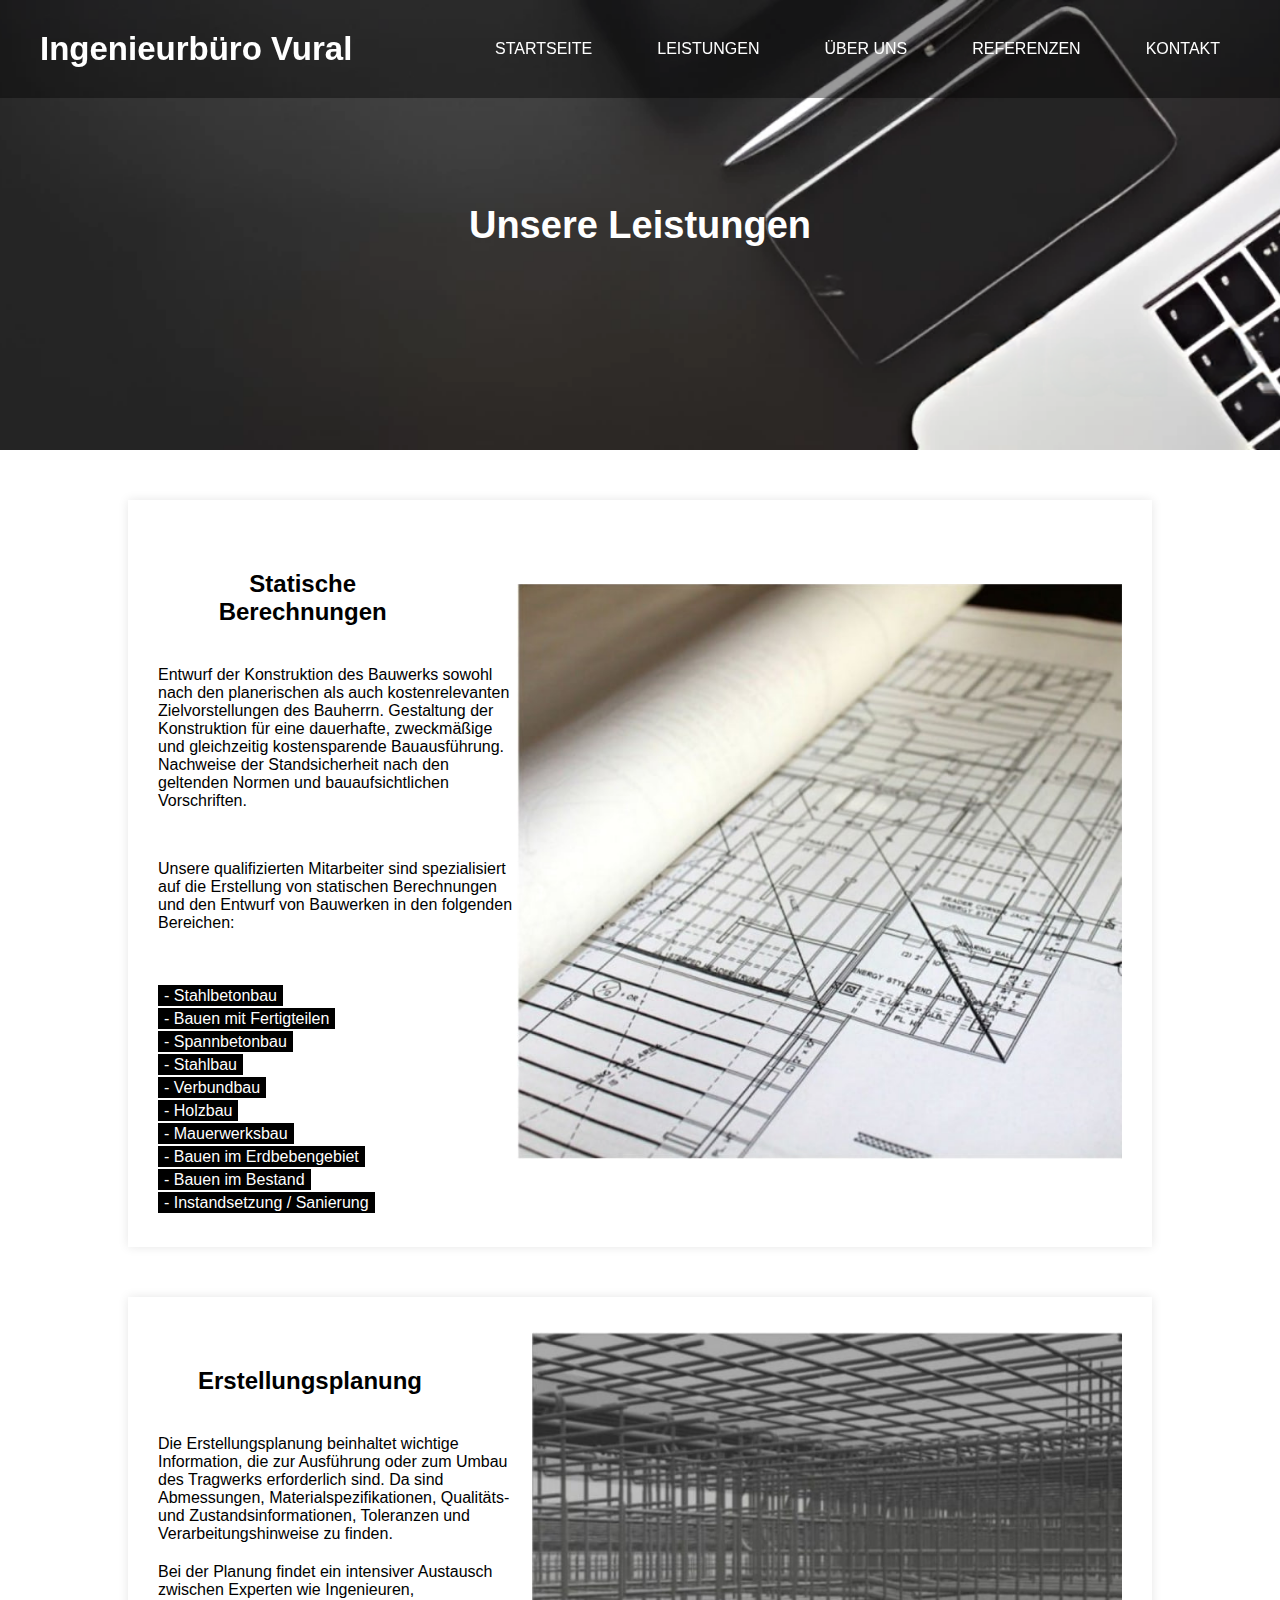
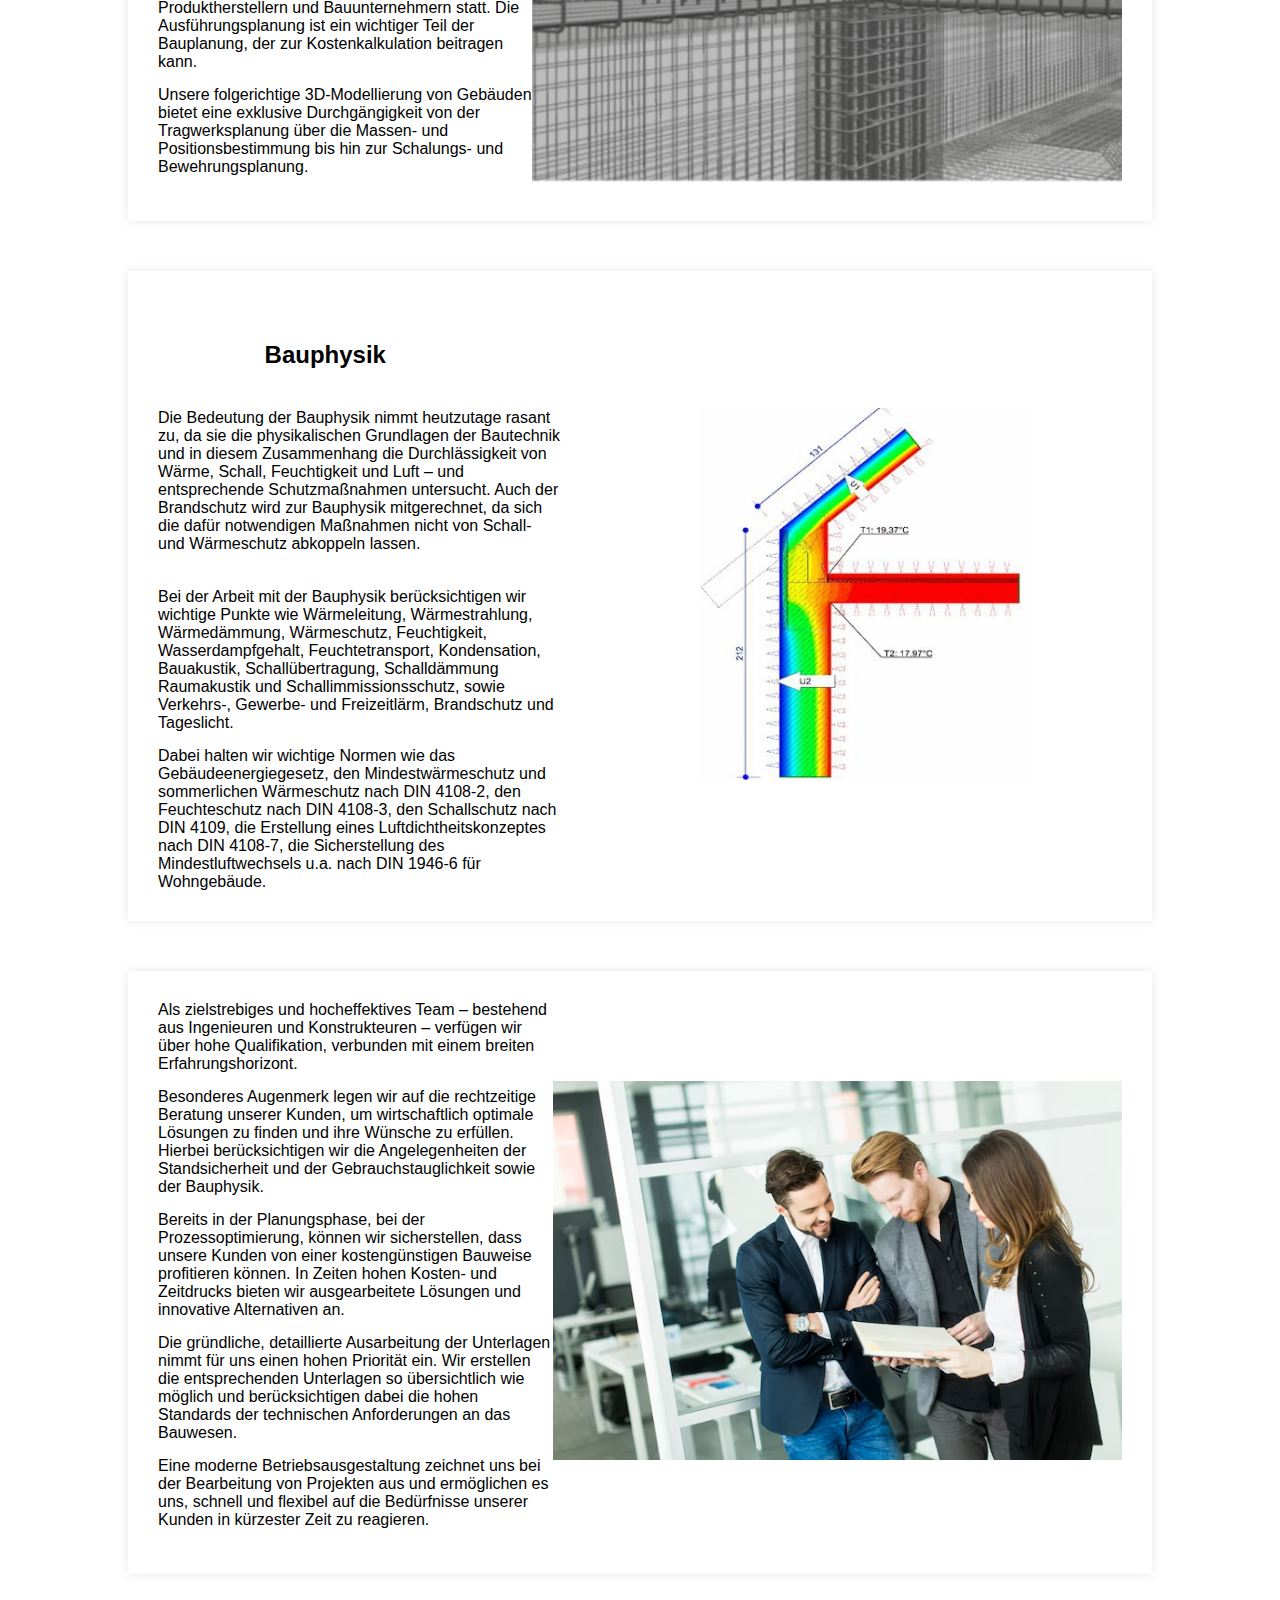
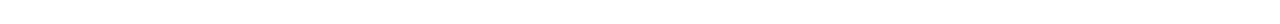
<file: leistungen.html>
<!DOCTYPE html>
<html lang="en">
<head>
    <meta charset="UTF-8">
    <meta name="viewport" content="width=device-width, initial-scale=1.0">
    <title>Document</title>
    <link rel="stylesheet" href="./leistungen.css">
</head>
<body>
    <header>
        <div class="logo">Ingenieurbüro Vural</div>
        <div class="menu-toggle js-open-menu" id="menu-toggle">
            <div></div>
            <div></div>
            <div></div>
        </div>
        <nav class = "menu-container js-menu-container">
            <span class="close-menu js-close-menu">&times;</span>
            <ul id="nav-menu">
                <li><a href="./index.html">STARTSEITE</a></li>
                <li><a href="./leistungen.html">LEISTUNGEN</a></li>
                <li><a href="#uberuns">ÜBER UNS</a></li>
                <li><a href="#referenzen">REFERENZEN</a></li>
                <li><a href="#">KONTAKT</a></li>
            </ul>
        </nav>
    </header>
    <section class="hero">
        <div class="overlay"></div>
        <h1>Unsere Leistungen</h1>
        
    </section>
    <div class="container">
        <div class="text-section" >
            <h2 class="h2">Statische Berechnungen</h2>
            <p class="text">Entwurf der Konstruktion des Bauwerks sowohl nach den planerischen als auch kostenrelevanten Zielvorstellungen des Bauherrn. Gestaltung der Konstruktion für eine dauerhafte, zweckmäßige und gleichzeitig kostensparende Bauausführung. Nachweise der Standsicherheit nach den geltenden Normen und bauaufsichtlichen Vorschriften.
            </p>
           
            <p class="text1">
                Unsere qualifizierten Mitarbeiter sind spezialisiert auf die Erstellung von statischen Berechnungen und den Entwurf von Bauwerken in den folgenden Bereichen:
            </p>
            <ul class="text2">
                <li><span class="highlight">- Stahlbetonbau</span></li>
                <li><span class="highlight">- Bauen mit Fertigteilen</span></li>
                <li><span class="highlight">- Spannbetonbau</span></li>
                <li><span class="highlight">- Stahlbau</span></li>
                <li><span class="highlight">- Verbundbau</span></li>
                <li><span class="highlight">- Holzbau</span></li>
                <li><span class="highlight">- Mauerwerksbau</span></li>
                <li><span class="highlight">- Bauen im Erdbebengebiet</span></li>
                <li><span class="highlight">- Bauen im Bestand</span></li>
                <li><span class="highlight">- Instandsetzung / Sanierung</span></li>
            </ul>
        </div>
        
        <div class="image-section">
            <img src="./img/image1.jpg" alt="Bewehrungsplanung">
        </div>
    </div>
    <div class="container">
        
        <div class="text-section">
            <section id="uberuns">
            <h2 class="h2">Erstellungsplanung</h2>
            <ul class="text-ub">
            <p >Die Erstellungsplanung beinhaltet wichtige Information, die zur Ausführung oder zum Umbau des Tragwerks erforderlich sind. Da sind Abmessungen, Materialspezifikationen, Qualitäts- und Zustandsinformationen, Toleranzen und Verarbeitungshinweise zu finden.</p>
            <p class="text-ub1">Bei der Planung findet ein intensiver Austausch zwischen Experten wie Ingenieuren, Produktherstellern und Bauunternehmern statt. Die Ausführungsplanung ist ein wichtiger Teil der Bauplanung, der zur Kostenkalkulation beitragen kann.</p>
            <p>Unsere folgerichtige 3D-Modellierung von Gebäuden bietet eine exklusive Durchgängigkeit von der Tragwerksplanung über die Massen- und Positionsbestimmung bis hin zur Schalungs- und Bewehrungsplanung.</p>
        </ul>
        </section>
        </div>
       
        <div class="image-section">
            <img src="./img/image2.jpg" alt="Bewehrungsplanung">
        </div>
    </div>
    <div class="container">
        <div class="text-section">
            <section id="referenzen">
            <h2 class="h2">Bauphysik</h2>
            <p class="text-ub">Die Bedeutung der Bauphysik nimmt heutzutage rasant zu, da sie die physikalischen Grundlagen der Bautechnik und in diesem Zusammenhang die Durchlässigkeit von Wärme, Schall, Feuchtigkeit und Luft – und entsprechende Schutzmaßnahmen untersucht. Auch der Brandschutz wird zur Bauphysik mitgerechnet, da sich die dafür notwendigen Maßnahmen nicht von Schall- und Wärmeschutz abkoppeln lassen.</p>

               <p class="text-ub1"> Bei der Arbeit mit der Bauphysik berücksichtigen wir wichtige Punkte wie Wärmeleitung, Wärmestrahlung, Wärmedämmung, Wärmeschutz, Feuchtigkeit, Wasserdampfgehalt, Feuchtetransport, Kondensation, Bauakustik, Schallübertragung, Schalldämmung Raumakustik und Schallimmissionsschutz, sowie Verkehrs-, Gewerbe- und Freizeitlärm, Brandschutz und Tageslicht.</p>
                
                <p>Dabei halten wir wichtige Normen wie das Gebäudeenergiegesetz, den Mindestwärmeschutz und sommerlichen Wärmeschutz nach DIN 4108-2, den Feuchteschutz nach DIN 4108-3, den Schallschutz nach DIN 4109, die Erstellung eines Luftdichtheitskonzeptes nach DIN 4108-7, die Sicherstellung des Mindestluftwechsels u.a. nach DIN 1946-6 für Wohngebäude.</p>
            
        </div>
        <div class="image-section">
            <img src="./img/image4.jpg" alt="Bewehrungsplanung">
        </div>
    </div>
    <div class="container">
        <div class="text-section">
            
           <p class="text-ub">Als zielstrebiges und hocheffektives Team – bestehend aus Ingenieuren und Konstrukteuren – verfügen wir über hohe Qualifikation, verbunden mit einem breiten Erfahrungshorizont.</p>

            <p class="text-ub">Besonderes Augenmerk legen wir auf die rechtzeitige Beratung unserer Kunden, um wirtschaftlich optimale Lösungen zu finden und ihre Wünsche zu erfüllen. Hierbei berücksichtigen wir die Angelegenheiten der Standsicherheit und der Gebrauchstauglichkeit sowie der Bauphysik.</p>
            
            <p class="text-ub">Bereits in der Planungsphase, bei der Prozessoptimierung, können wir sicherstellen, dass unsere Kunden von einer kostengünstigen Bauweise profitieren können. In Zeiten hohen Kosten- und Zeitdrucks bieten wir ausgearbeitete Lösungen und innovative Alternativen an.</p>
            
           <p class="text-ub"> Die gründliche, detaillierte Ausarbeitung der Unterlagen nimmt für uns einen hohen Priorität ein. Wir erstellen die entsprechenden Unterlagen so übersichtlich wie möglich und berücksichtigen dabei die hohen Standards der technischen Anforderungen an das Bauwesen.</p>
            
            <p class="text-ub">Eine moderne Betriebsausgestaltung zeichnet uns bei der Bearbeitung von Projekten aus und ermöglichen es uns, schnell und flexibel auf die Bedürfnisse unserer Kunden in kürzester Zeit zu reagieren.</p>
        </div>
        <div class="image-section">
            <img src="./img/image5.avif" alt="Bewehrungsplanung">
        </div>
    </section>
    </div>
       
    <script src="./burger-menu.js" defer></script>
</body>
</html>
</file>
<file: leistungen.css>
* {
    margin: 0;
    padding: 0;
    box-sizing: border-box;
}
body {
    font-family: Arial, sans-serif;
   
}
header {
    display: flex;
    justify-content: space-between;
    align-items: center;
    padding: 20px;
    background: rgba(0, 0, 0, 0.4);
    position: fixed;
    width: 100%;
    top: 0;
    z-index: 1000;
    color: white;
}
.logo {
    font-size: 25px;
    font-weight: bold;
   
    padding: 6px;
    
    @media (min-width:768px){
font-size:25px ;
margin-left: 10px;
padding: 6px;
    }
    @media (min-width:1200px) {
        font-size: 33px;
        padding: 10px;
        
    }

}
.menu-toggle {
    display: none;
    flex-direction: column;
    cursor: pointer;
}
.menu-toggle div {
    width: 30px;
    height: 4px;
    background: white;
    margin: 5px;
}
nav ul {
    display: flex;
    list-style: none;
}
nav ul li {
    margin: 0 5px;
    
    @media (min-width:768px){
        padding-right: 15px;
        
    }
    @media (min-width:1200px) {
        padding: 20px;
        padding-right:35px;
    }
    
}
nav ul li a {
 
    text-decoration: none;
    color: white;
}
.hero {
    position: relative;
    width: 100%;
    height: 50vh;
    background: url('./img/bkg.png') no-repeat center center/cover;
    display: flex;
    flex-direction: column;
    align-items: center;
    justify-content: center;
    text-align: center;
    color: white;
    animation: fadeIn 2s ease-in-out;
}


.overlay {
    position: absolute;
    top: 0;
    left: 0;
    width: 100%;
    height: 100%;
    
}
h1 {
    font-size: 30px;
    position: relative;
    animation: slideIn 1.5s ease-out;
  
    padding: 10px;
    
    display: inline-block;
    max-width: 100%;
    @media (min-width: 768px){
        font-size: 30px;
        padding: 5px;
        max-width: 100%;
        width: 500px;
    }
    @media (min-width:1200px) {
        font-size: 38px;
        width:800px ;
    }
}

@keyframes fadeIn {
    from { opacity: 0; }
    to { opacity: 1; }
}
@keyframes slideIn {
    from { transform: translateY(-50px); opacity: 0; }
    to { transform: translateY(0); opacity: 1; }
}
@media (max-width: 768px) {
    .menu-container {
        display: none;
        flex-direction: column;
        position: fixed;
        top: 0;
        left: -100%;
        width: 100%;
        height: 100vh;
        background: rgba(0, 0, 0, 0.9);
        padding-top: 60px;
        transition: right 0.3s ease-in-out;
        align-items: center;
    }
    .menu-container.is-open {
        left: 0;
        display: flex;
    }
    .menu-toggle {
        display: flex;
    }
    .menu-toggle div {
        width: 30px;
        height: 4px;
        background: white;
        margin: 5px;
        border-radius: 2px;
    }
    .menu-container ul {
        flex-direction: column;
        align-items: center;
    }
    .menu-container ul li {
        padding: 20px;
    }
    .close-menu {
        position: absolute;
        top: 15px;
        right: 20px;
        font-size: 53px;
        color: white;
        cursor: pointer;
        display: block;
       
    }
}
@media (min-width: 769px) {
    .close-menu {
        display: none;
    }
}

.container {
    display: flex;
    align-items: center;
    justify-content: space-between;
    width: 80%;
   background-color: transparent;
    
    margin: 50px auto;
    padding: 30px;
   
    
    box-shadow: 0 0 10px rgba(0, 0, 0, 0.1);
   
}
.text-section {
    width: 45%;
}
.h2 {
    text-align: center;
  padding-right: 70px;
    margin: 40px;

}
.image-section {
   
   
    text-align: center;
}
.image-section img {
    width: 100%;
    max-width: 900px;
   
   
   
}
.highlight {
    background: black;
            color: white;
            padding: 2px 6px;
           
    
}
ul {
    list-style-type: none;
    padding: 0;
}
ul li {
    margin: 5px 0;
}
.text{
    width: 100%;
    max-width: 500px;
    padding-bottom: 50px;
}
.text1{
    width: 100%;
    max-width: 510px;
}
.text2{
    padding-top: 50px;
}
.text-ub{
    width: 100%;
    max-width: 510px;
   
    margin-bottom: 15px;
}
.text-ub1{
    width: 100%;
    max-width: 510px;
    
    margin-bottom: 15px;
    padding-top: 20px;
}
</file>
